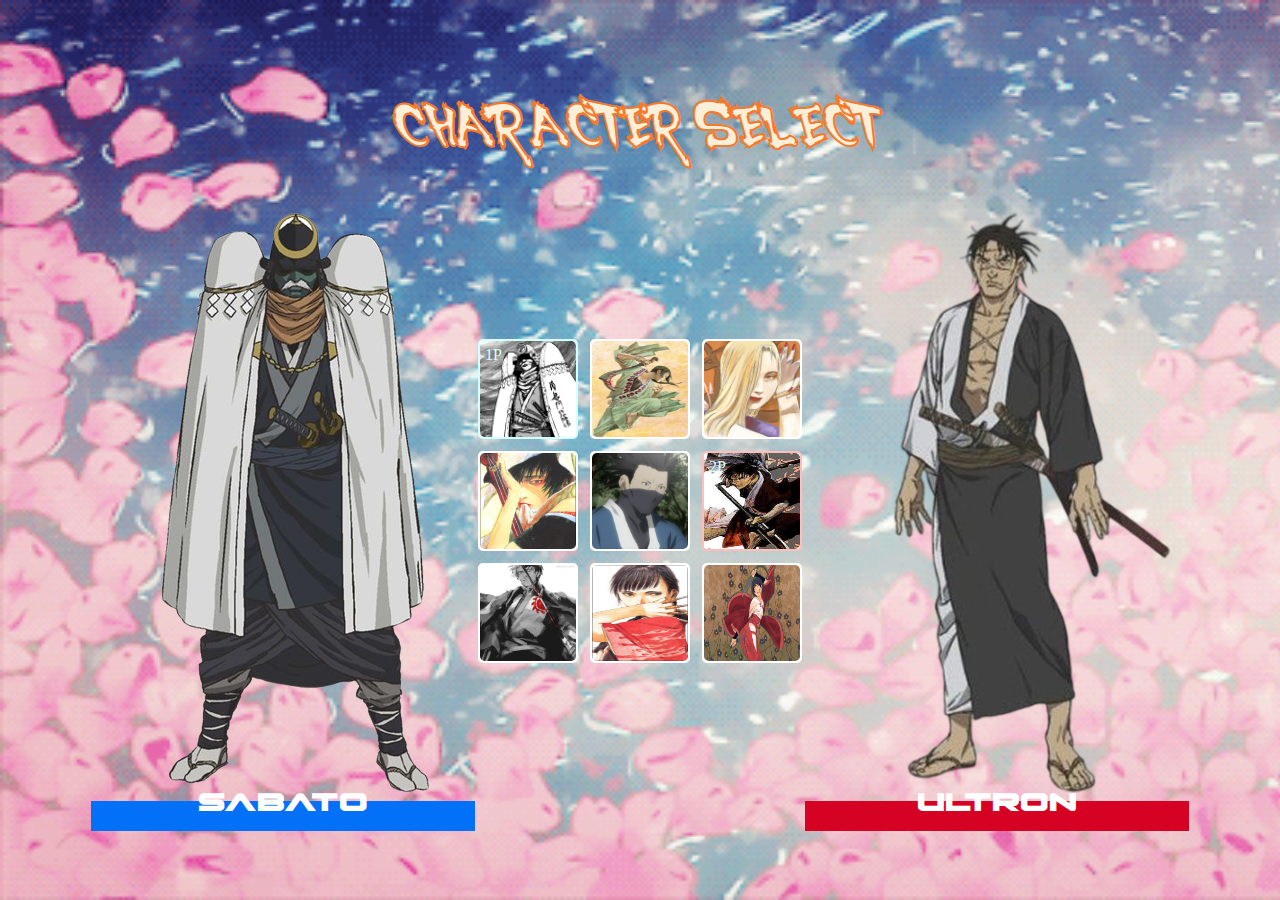
<file: blade_projeto_devemdobro/index.html>
<!DOCTYPE html>
<html lang="en">
  <head>
    <meta charset="UTF-8" />
    <meta http-equiv="X-UA-Compatible" content="IE=edge" />
    <meta name="viewport" content="width=device-width, initial-scale=1.0" />
    <title>Escolha seu personagem - MapaDev Week</title>
    <link rel="stylesheet" href="./src/css/variaveis.css" />
    <link rel="stylesheet" href="./src/css/reset.css" />
    <link rel="stylesheet" href="./src/css/fontes.css" />
    <link rel="stylesheet" href="./src/css/animacoes.css" />
    <link rel="stylesheet" href="./src/css/estilos.css" />
    <link rel="stylesheet" href="./src/css/responsivo.css" />
  </head>
  <body>
    <main>
      <header class="cabecalho">
        <h1 class="titulo">Character Select</h1>
      </header>
      <div class="selecao-de-personagens">
        <div class="personagem-grande personagem-jogador-1">
          <img
            src="./src/img/sabato.png"
            alt="Personagem selecionado jogador 1"
            id="personagem-jogador-1"
          />
          <div class="nome">
            <h2 id="nome-jogador-1">sabato</h2>
          </div>
        </div>

        <ul class="lista-de-personagens">
          <li class="personagem selecionado" id="sabato" data-name="sabato">
            <span class="tag">1P</span>
            <img src="./src/img/sabatomanga.jpg" alt="Personagem sabato" />
          </li>

          <li class="personagem" id="anotsu" data-name="anotsu">
            <span class="tag">1P</span>
            <img
              src="./src/img/anotsumanga.jpg"
              alt="Personagem anotsu"
            />
          </li>

          <li class="personagem" id="hyakurin" data-name="hyakurin">
            <span class="tag">1P</span>
            <img
              src="./src/img/hyakurinmanga.jpg"
              alt="Personagem hyakurin"
            />
          </li>

          <li class="personagem" id="makie" data-name="makie">
            <span class="tag">1P</span>
            <img src="./src/img/makiemanga.jpg" alt="Personagem makie" />
          </li>

          <li
            class="personagem"
            id="taito"
            data-name="taito"
          >
            <span class="tag">1P</span>
            <img
              src="./src/img/taitomanga.jpg"
              alt="Personagem taito"
            />
          </li>

          <li
            class="personagem jogador-2-selecionado"
            id="manji"
            data-name="manji"
          >
            <span class="tag">2P</span>
            <img src="./src/img/Manjimanga.png" alt="Personagem manji" />
          </li>

          <li class="personagem" id="kira" data-name="kira">
            <span class="tag">1P</span>
            <img
              src="./src/img/kiramanga.jpg"
              alt="Personagem kira"
            />
          </li>

          <li class="personagem" id="rin" data-name="rin">
            <span class="tag">1P</span>
            <img src="./src/img/rinmanga.jpg" alt="Personagem rin" />
          </li>

          <li class="personagem" id="doamain" data-name="doamain">
            <span class="tag">1P</span>
            <img src="./src/img/Doamainmanga.jpg" alt="Personagem doamain" />
          </li>
        </ul>

        <div class="personagem-grande personagem-jogador-2">
          <img
            src="./src/img/manji.png"
            alt="Personagem selecionado jogador 2"
            id="personagem-jogador-2"
          />
          <div class="nome">
            <h2>Ultron</h2>
          </div>
        </div>
      </div>
    </main>
    <script src="./src/js/index.js"></script>
  </body>
</html>
</file>
<file: blade_projeto_devemdobro/src/css/variaveis.css>
:root {
    --cor-vermelha-principal: #D60223;
    --cor-vermelha-media: #f89284;
    --cor-vermelha-fraca: #ffbebe;

    --cor-marrom-fraco: #ebd5d2;

    --cor-azul-principal: #0271F7;
    --cor-azul-media: #d3ffff;
    --cor-azul-fraca: #8fbff8;

    --cor-roxa-fraca: #c2c2f1;

    --cor-titulo-fraco: #faefd8;
    --cor-titulo-forte: #f77a2c;

    --cor-padrao: #ffffff;
    --cor-secundaria: #000000;
}
</file>
<file: blade_projeto_devemdobro/src/css/fontes.css>
@font-face {
  font-family: 'ssf4';
  /*Woff funciona nos nvegadores Google Chrome, Firefox, Microsoft Edge, Opera e Safari são compatíveis com o formato WOFF, mas pode ser necessário atualizar seu navegador para a versão mais recente. */
  src: url('../fontes/SSF4_ABUKET.woff'); 
}

@font-face {
  font-family: 'command';
  /*OTF é suportado pela maioria dos navegadores mais modernos, menos o internet explorer */
  src: url('../fontes/PILOT_COMMAND.otf');
}
</file>
<file: blade_projeto_devemdobro/src/css/animacoes.css>
/* COMEÇO ANIMAÇÕES */
@keyframes c-glowing-blue {
    0% {
      box-shadow: 0 0 5px var(--cor-azul-fraca), 0 0 5px var(--cor-azul-fraca), 0 0 15px var(--cor-azul-fraca), 0 0 20px var(--cor-azul-principal), 0 0 10px var(--cor-azul-principal), 0 0 10px var(--cor-azul-principal), 0 0 10px var(--cor-azul-principal), 0 0 10px var(--cor-azul-principal)
    }
  
    to {
      box-shadow: 0 0 2.5px var(--cor-azul-fraca), 0 0 2.5px var(--cor-azul-fraca), 0 0 7.5px var(--cor-azul-fraca), 0 0 10px var(--cor-azul-principal), 0 0 5px var(--cor-azul-principal), 0 0 5px var(--cor-azul-principal), 0 0 5px var(--cor-azul-principal), 0 0 2px var(--cor-azul-principal)
    }
  }
  
  @keyframes c-glowing-red {
    0% {
      box-shadow: 0 0 5px var(--cor-marrom-fraco), 0 0 5px var(--cor-marrom-fraco), 0 0 15px var(--cor-marrom-fraco), 0 0 20px var(--cor-vermelha-principal), 0 0 10px var(--cor-vermelha-principal), 0 0 10px var(--cor-vermelha-principal), 0 0 10px var(--cor-vermelha-principal), 0 0 10px var(--cor-vermelha-principal)
    }
  
    to {
      box-shadow: 0 0 2.5px var(--cor-marrom-fraco), 0 0 2.5px var(--cor-marrom-fraco), 0 0 7.5px var(--cor-marrom-fraco), 0 0 10px var(--cor-vermelha-principal), 0 0 5px var(--cor-vermelha-principal), 0 0 5px var(--cor-vermelha-principal), 0 0 5px var(--cor-vermelha-principal), 0 0 2px var(--cor-vermelha-principal)
    }
  }
  
  @keyframes text-glowing-blue {
    0% {
      text-shadow: 0 0 1px var(--cor-padrao), 0 0 1px var(--cor-padrao), 0 0 1px var(--cor-padrao), 0 0 1px var(--cor-azul-media), 0 0 5px var(--cor-azul-media), 0 0 2px var(--cor-azul-media), 0 0 10px var(--cor-azul-media), 0 0 10px var(--cor-azul-media)
    }
  
    to {
      text-shadow: 0 0 .5px var(--cor-padrao), 0 0 .5px var(--cor-padrao), 0 0 .5px var(--cor-padrao), 0 0 .5px var(--cor-azul-media), 0 0 5px var(--cor-azul-media), 0 0 .5px var(--cor-azul-media), 0 0 5px var(--cor-azul-media), 0 0 2px var(--cor-azul-media)
    }
  }
  
  @keyframes text-glowing-red {
    0% {
      text-shadow: 0 0 1px var(--cor-marrom-fraco), 0 0 1px var(--cor-marrom-fraco), 0 0 1px var(--cor-marrom-fraco), 0 0 1px var(--cor-vermelha-fraca), 0 0 5px var(--cor-vermelha-fraca), 0 0 2px var(--cor-vermelha-fraca), 0 0 10px var(--cor-vermelha-fraca), 0 0 10px var(--cor-vermelha-fraca)
    }
  
    to {
      text-shadow: 0 0 .5px var(--cor-marrom-fraco), 0 0 .5px var(--cor-marrom-fraco), 0 0 .5px var(--cor-marrom-fraco), 0 0 .5px var(--cor-vermelha-fraca), 0 0 5px var(--cor-vermelha-fraca), 0 0 .5px var(--cor-vermelha-fraca), 0 0 5px var(--cor-vermelha-fraca), 0 0 2px var(--cor-vermelha-fraca)
    }
  }
  
  /* FIM ANIMAÇÕES */
</file>
<file: blade_projeto_devemdobro/src/css/estilos.css>
body{
    font-family: 'ssf4', Courier, monospace;
    background: var(--cor-secundaria);
}

body::before{
    content: '';
    background-image: url("../imagens/cerejeira.gif");
    background-repeat: no-repeat;
    background-size: cover;
    position: absolute;
    width: 100%;
    height: 100%;
}

main{
    min-height: 100vh;
    display: flex;
    flex-direction: column;
    justify-content: center;
}

.cabecalho{
    z-index: 1;
    display: flex;    
    justify-content: center;
}

.cabecalho .titulo{
    color: var(--cor-titulo-fraco);
    text-transform: uppercase;
    font-size: 52px;
    line-height: 102px;
    -webkit-text-stroke: 2px var(--cor-titulo-forte);
}

.selecao-de-personagens{
    display: flex;
    align-items: center;
    justify-content: center;
}

.selecao-de-personagens .personagem-grande{
    text-align: center;
    width: 30%;
    height: 70vh;
    position: relative;
}

.selecao-de-personagens .personagem-grande img{
    position: absolute;
    left: 50%;
    top:50%;
    transform: translate(-50%, -50%);
}

.selecao-de-personagens .personagem-grande .nome::before{
    content: '';
    height: 30px;
    width: 100%;
    position: absolute;
    bottom: -15px;
    left: 0;    
}

.selecao-de-personagens .personagem-grande .nome h2{
    color: var(--cor-padrao);
    font-family: 'command', sans-serif;
    position: absolute;
    bottom: 0;
    width: 100%;
    font-size: 27px;
}

.selecao-de-personagens .personagem-grande.personagem-jogador-1 .nome::before{
    background-color: var(--cor-azul-principal);
}

.selecao-de-personagens .personagem-grande.personagem-jogador-2 .nome::before{
    background-color: var(--cor-vermelha-principal);
}

.selecao-de-personagens .lista-de-personagens{
    display: flex;
    flex-wrap: wrap;
    max-width: 600px;
    justify-content: center;
    gap: 12px;
}

.selecao-de-personagens .lista-de-personagens .personagem{
    border: 2px solid var(--cor-padrao);
    background-color: var(--cor-padrao);
    width: 30%;
    height: 160px;
    cursor: pointer;
    z-index: 2;
    border-radius: 5px;
    position: relative;
    transition: 0.15s ease-in-out;
}

.selecao-de-personagens .lista-de-personagens .personagem img{
    width: 100%;
    height: 100%;
    border-radius: 5px;
}

.selecao-de-personagens .lista-de-personagens .personagem.selecionado{
    border: 2px solid var(--cor-azul-media);
    animation: c-glowing-blue .3s ease-in-out infinite;
    animation-direction: alternate;
}

.selecao-de-personagens .lista-de-personagens .personagem:hover{
    animation: c-glowing-blue .3s ease-in-out infinite;
    animation-direction: alternate;
    transform: scale(1.07);
    z-index: 2;
}

.selecao-de-personagens .lista-de-personagens .personagem.jogador-2-selecionado{
    border: 2px solid var(--cor-vermelha-fraca);
    animation: c-glowing-red .3s ease-in-out infinite;
    animation-direction: alternate;
}

.selecao-de-personagens .lista-de-personagens .personagem.jogador-2-selecionado:hover{    
    animation: c-glowing-red .3s ease-in-out infinite;
    animation-direction: alternate;
}

.selecao-de-personagens .lista-de-personagens .personagem .tag{
    display: none;
    font-family: 'Times New Roman', Times, serif;
    position: absolute;
    top: 5px;
    left: 5px;
    color: var(--cor-azul-media);
    transition: opacity .3 ease-in-out;
    animation: text-glowing-blue .3s ease-in-out infinite;
    animation-direction: alternate;
}

.selecao-de-personagens .lista-de-personagens .personagem.selecionado .tag{
    display: block;
    animation: text-glowing-blue .3s ease-in-out infinite;
    animation-direction: alternate;
}

.selecao-de-personagens .lista-de-personagens .personagem.jogador-2-selecionado .tag{
    display: block;
    animation: text-glowing-red .3s ease-in-out infinite;
    animation-direction: alternate;
}
</file>
<file: blade_projeto_devemdobro/src/css/responsivo.css>
@media (max-width: 1280px){
    .cabecalho .titulo{
        font-size: 40px;
    }

    .selecao-de-personagens .lista-de-personagens{
        max-width: 330px;
    }

    .selecao-de-personagens .lista-de-personagens .personagem{
        width: 100px;
        height: 100px;
    }
}

@media (max-width: 767px){
    body::before{
        background-image: url("../imagens/bg-mobile.jpg");
        background-repeat: no-repeat;
        background-size: cover;
        background-position: center;
        opacity: 1;
    }

    main{
        padding: 0 5px;
        justify-content: start;
    }

    .cabecalho .titulo{
        font-size: 22px;
    }

    .selecao-de-personagens .personagem-grande{
        display: none;
    }
}

@media(max-width: 360px){
    .cabecalho .titulo{
        font-size: 19px;
    }
}
</file>
